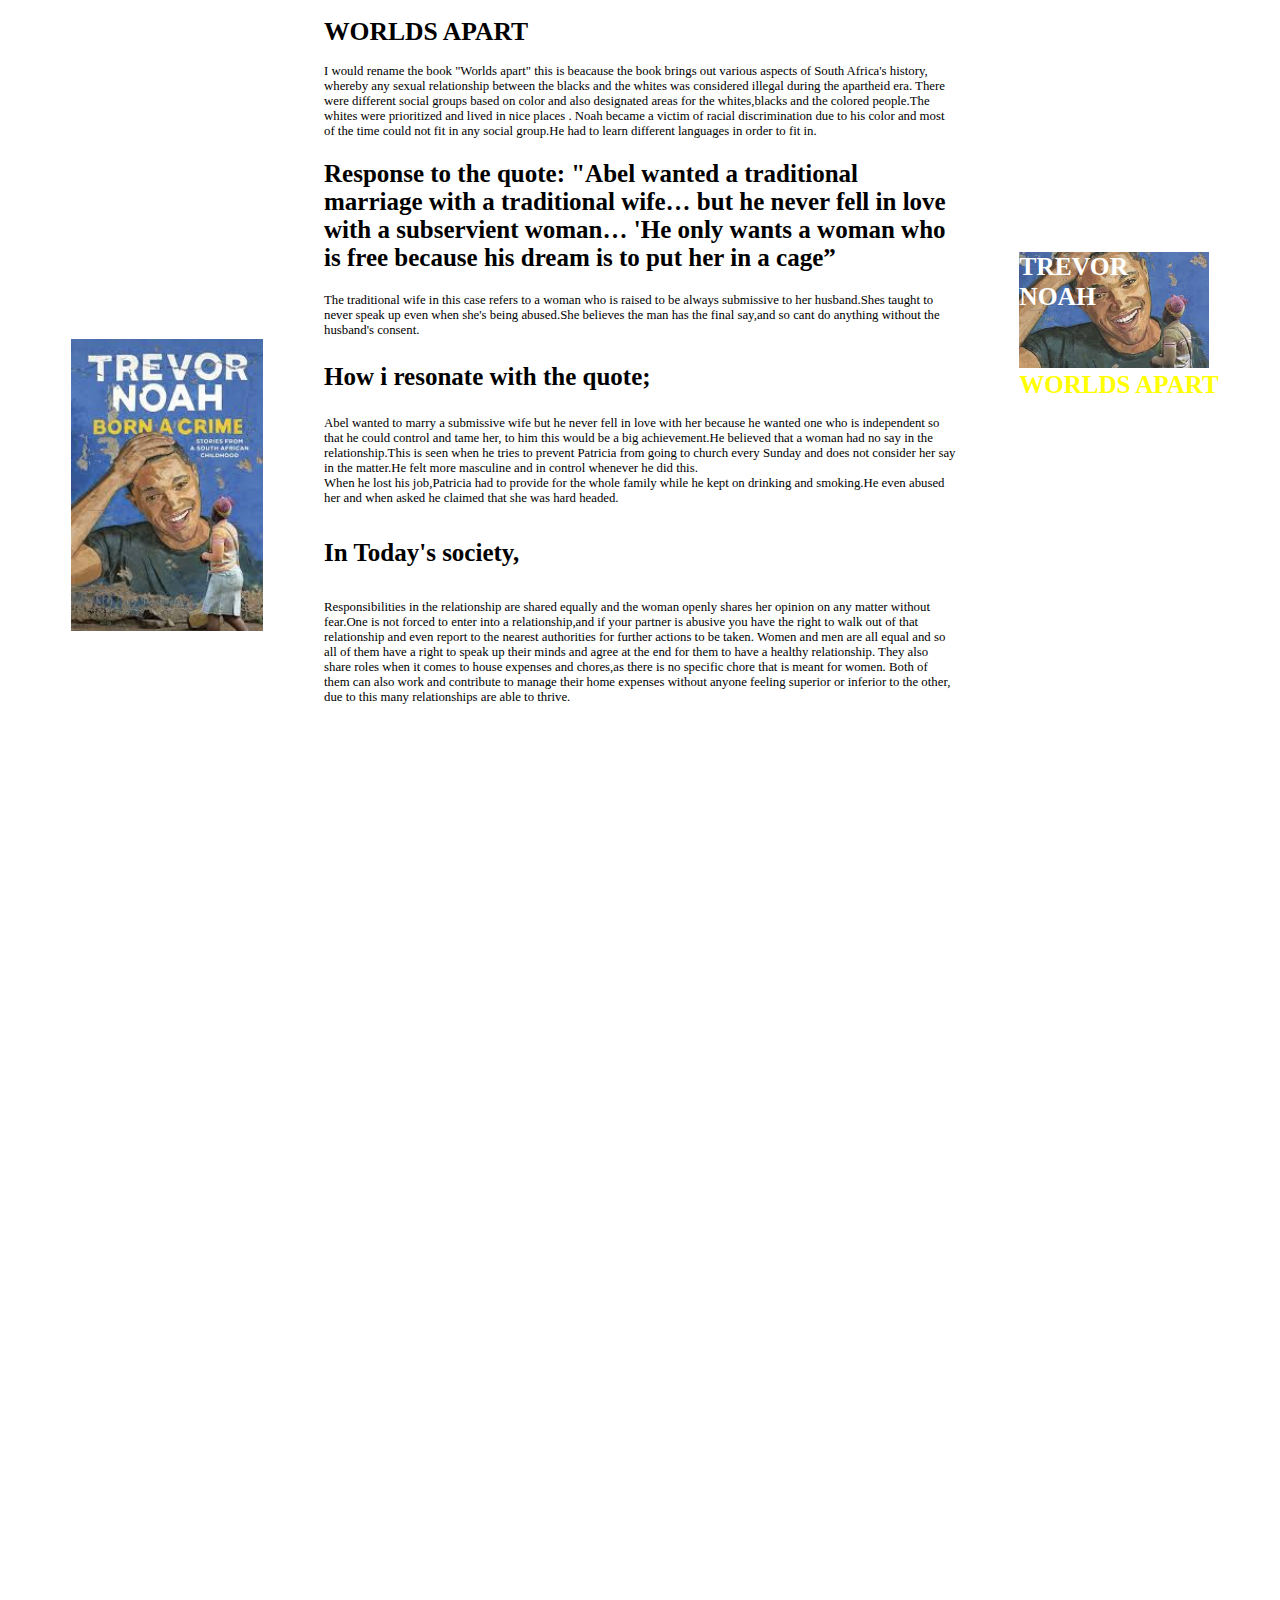
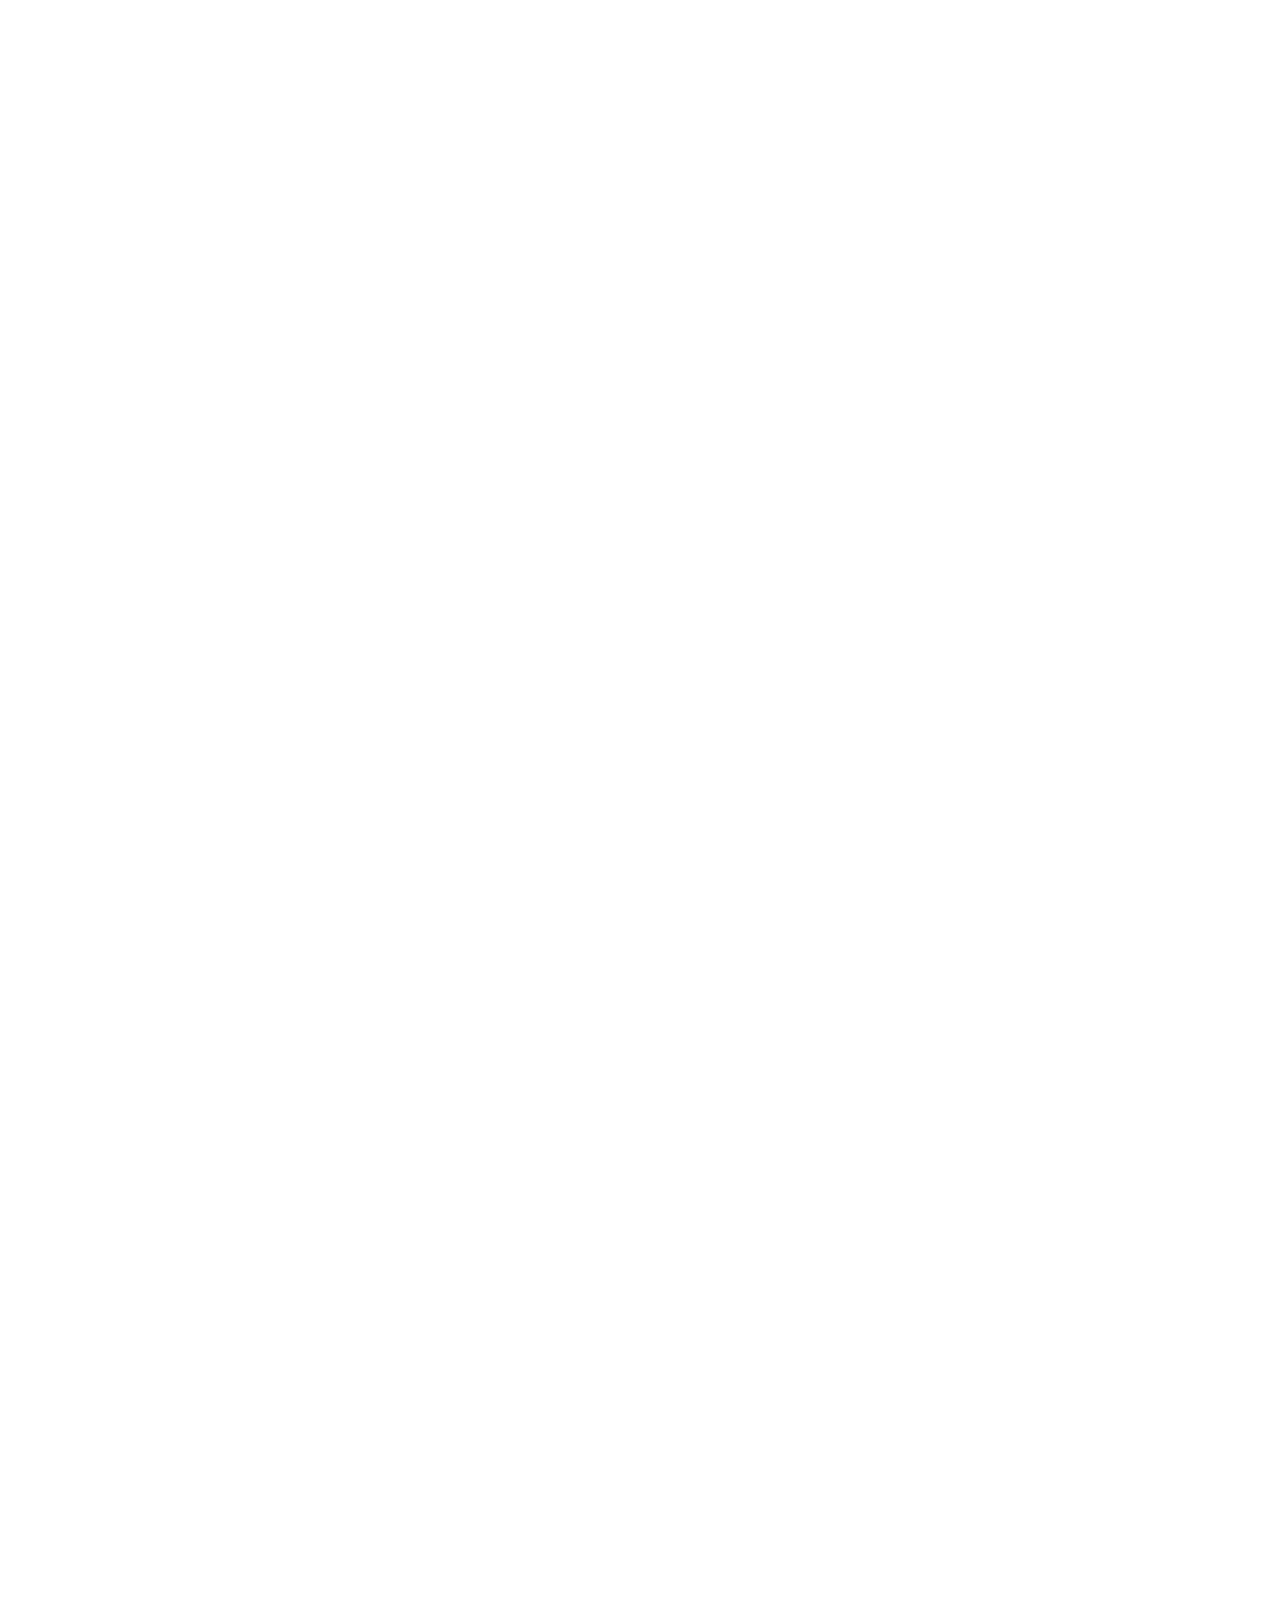
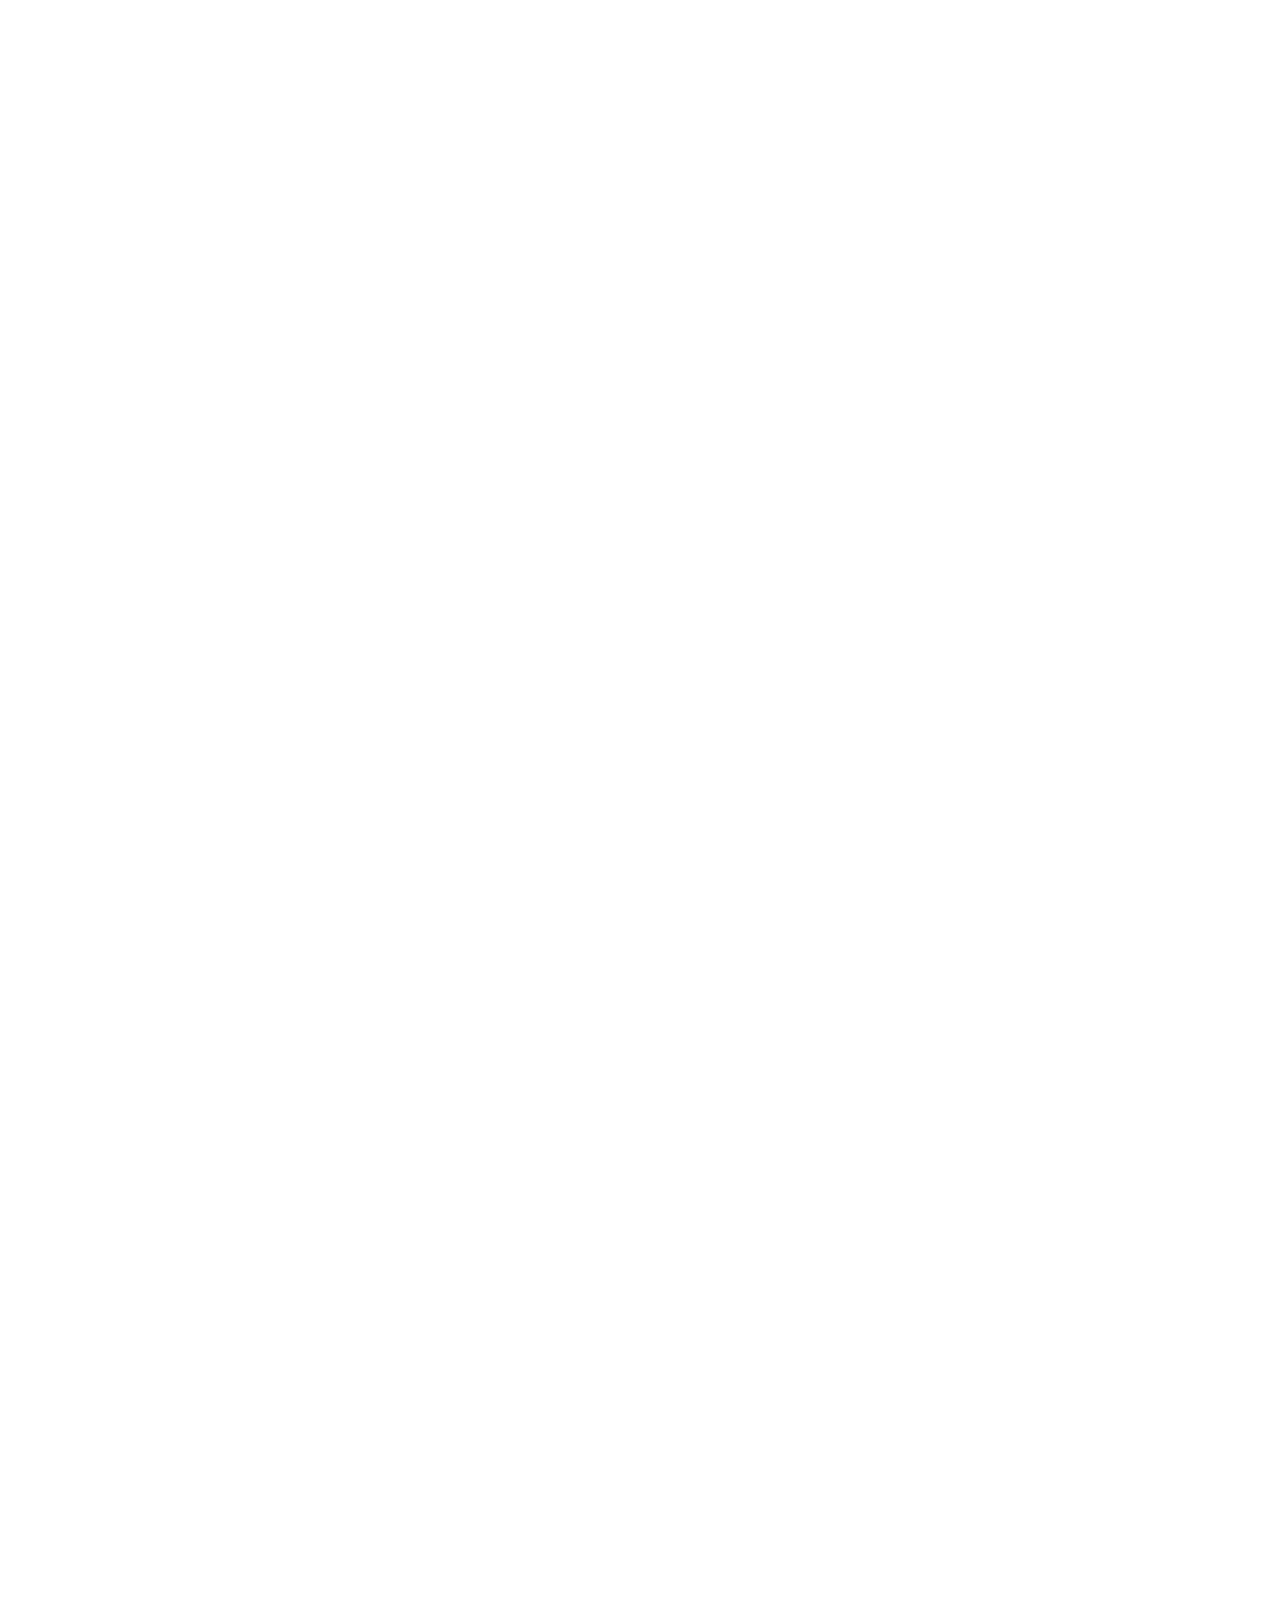
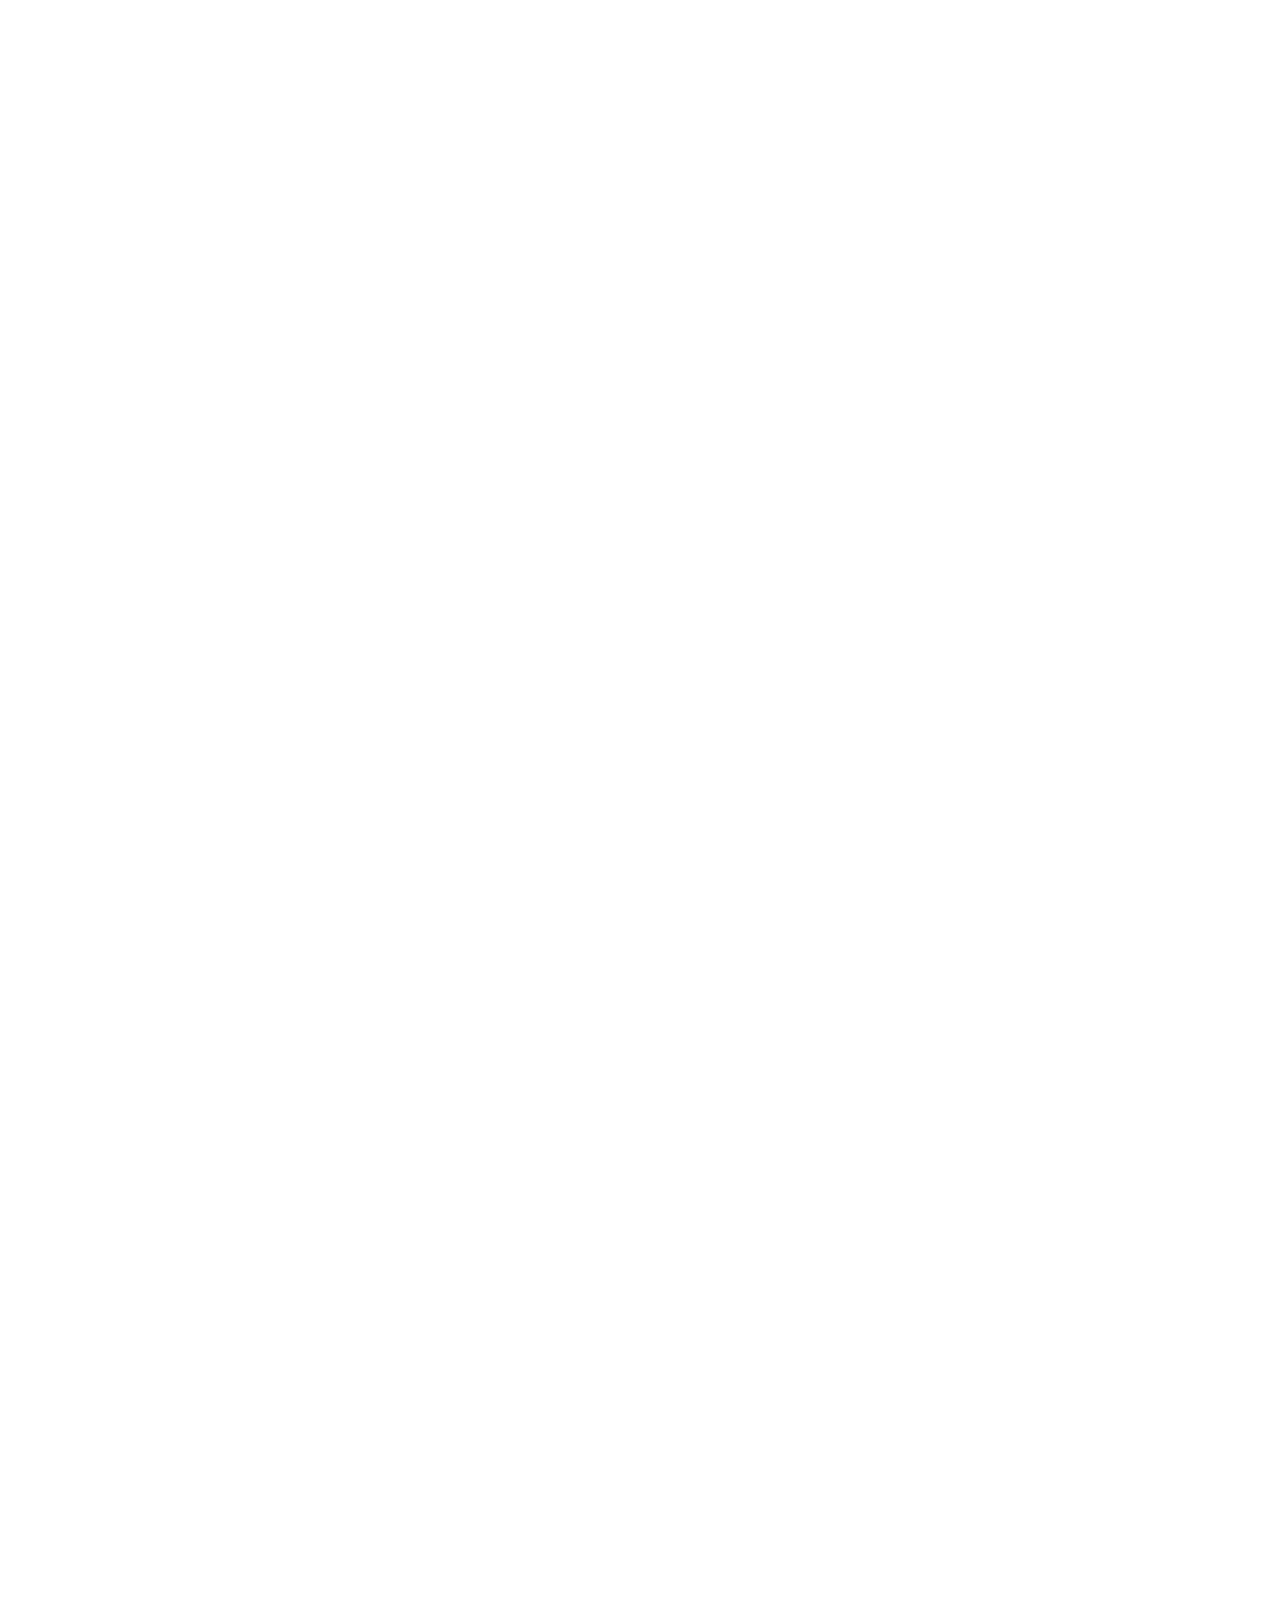
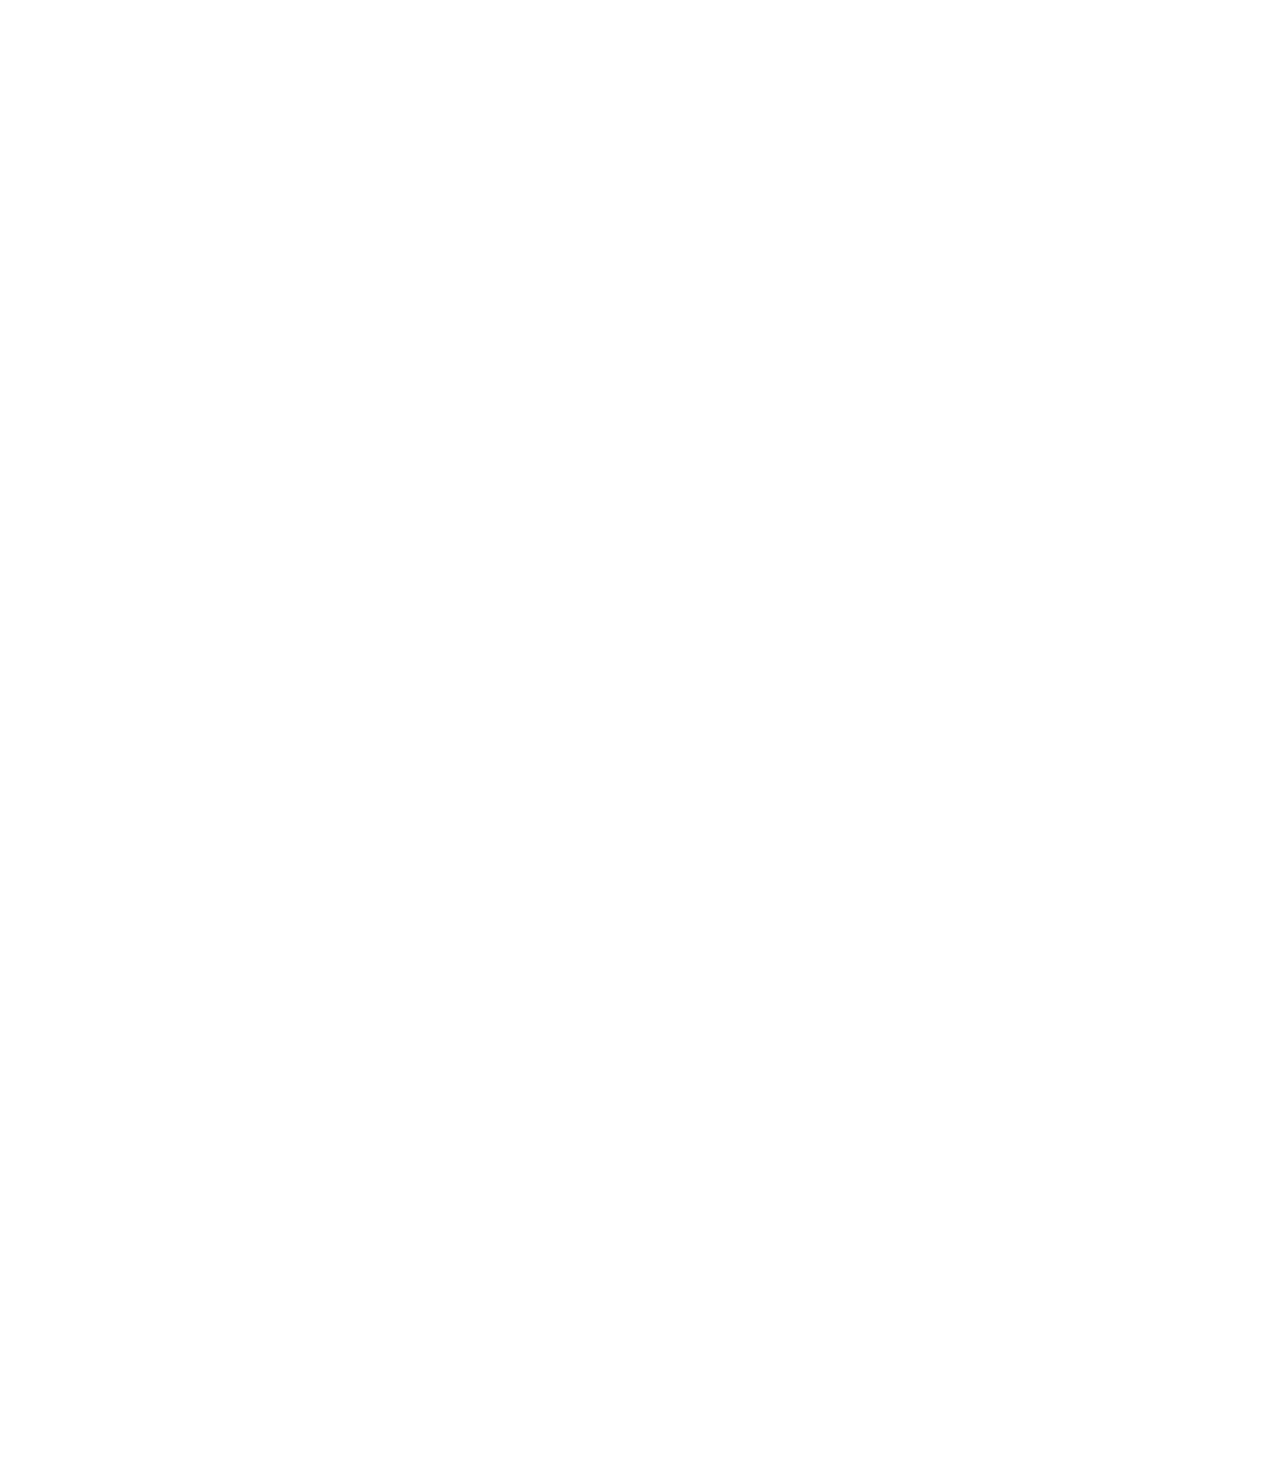
<file: index.html>
<!DOCTYPE html>
<html lang="en">
<head>
    <meta charset="UTF-8">
    <meta name="viewport" content="width=device-width, initial-scale=1.0">
    <title>Document</title>
    <link rel="stylesheet" href="style.css">
</head>
<body>
  <div class="Worlds">
    <h1>WORLDS APART</h1>
    <p>I would rename the book "Worlds apart" this is beacause the book brings out various aspects of South Africa's history, whereby any sexual relationship between the blacks and the whites was considered illegal during the apartheid era.
        There were different social groups based on color and also designated areas for the whites,blacks and the colored people.The whites were prioritized and lived in nice places .
        Noah became  a victim of racial discrimination due to his color and most of the time could not fit in any social group.He had to learn different languages in order to fit in.
        </p>

        <h2>Response to the quote: "Abel wanted a traditional marriage with a traditional wife… but he never fell in love with a subservient woman… 'He only wants a woman who is free because his dream is to put her in a cage”</h2>
        <p>The traditional wife  in this case refers to a woman who is raised to be always submissive to her husband.Shes taught  to never speak up even when she's being abused.She believes the man has the final say,and so cant do anything without the husband's consent.<br>
        <h3>How i resonate with the quote;</h3>
        Abel wanted to marry a submissive wife but he never fell in love with her because he wanted one who is independent so that he could control and tame her, to him this would be a big achievement.He believed that a woman had no say in the relationship.This is seen when he tries to prevent Patricia from going to church every Sunday and does not consider her say in the matter.He felt more masculine and in control whenever he did this.<br>
        When he lost his job,Patricia had to provide for the whole family while he kept on drinking and smoking.He even abused her and when asked he claimed that she was hard headed.<br>
        <h4>In Today's society,</h4>
        Responsibilities in the relationship are shared equally and the woman openly shares her opinion on any matter without fear.One is not  forced to enter into a relationship,and if your partner is abusive you have the right to walk out of that relationship and even report to the nearest authorities for further actions to be taken.
        Women and men are all equal and so all of them have a right to speak up their minds and agree at the end for them to have a healthy relationship. They also share roles when it comes to house expenses and chores,as there is no specific chore that is meant for women. 
        Both of them can also work and contribute to manage their home expenses without anyone feeling superior or inferior to the other, due to this many relationships are able to thrive.
       </p>
       <div class="Born-a-Crime">
       <img src="photos/tn1.jpeg" id="born"></div>
       <div class="worlds-apart">
        <!-- <img src="Images/tn2.jpeg" id="apart"> -->
        <div class="text">
            <h1>TREVOR<br>NOAH</h1>
            <h6>WORLDS APART</h6>
        </div>
    </div>
</div>

    
    
    
    
</body>
</html>
</file>
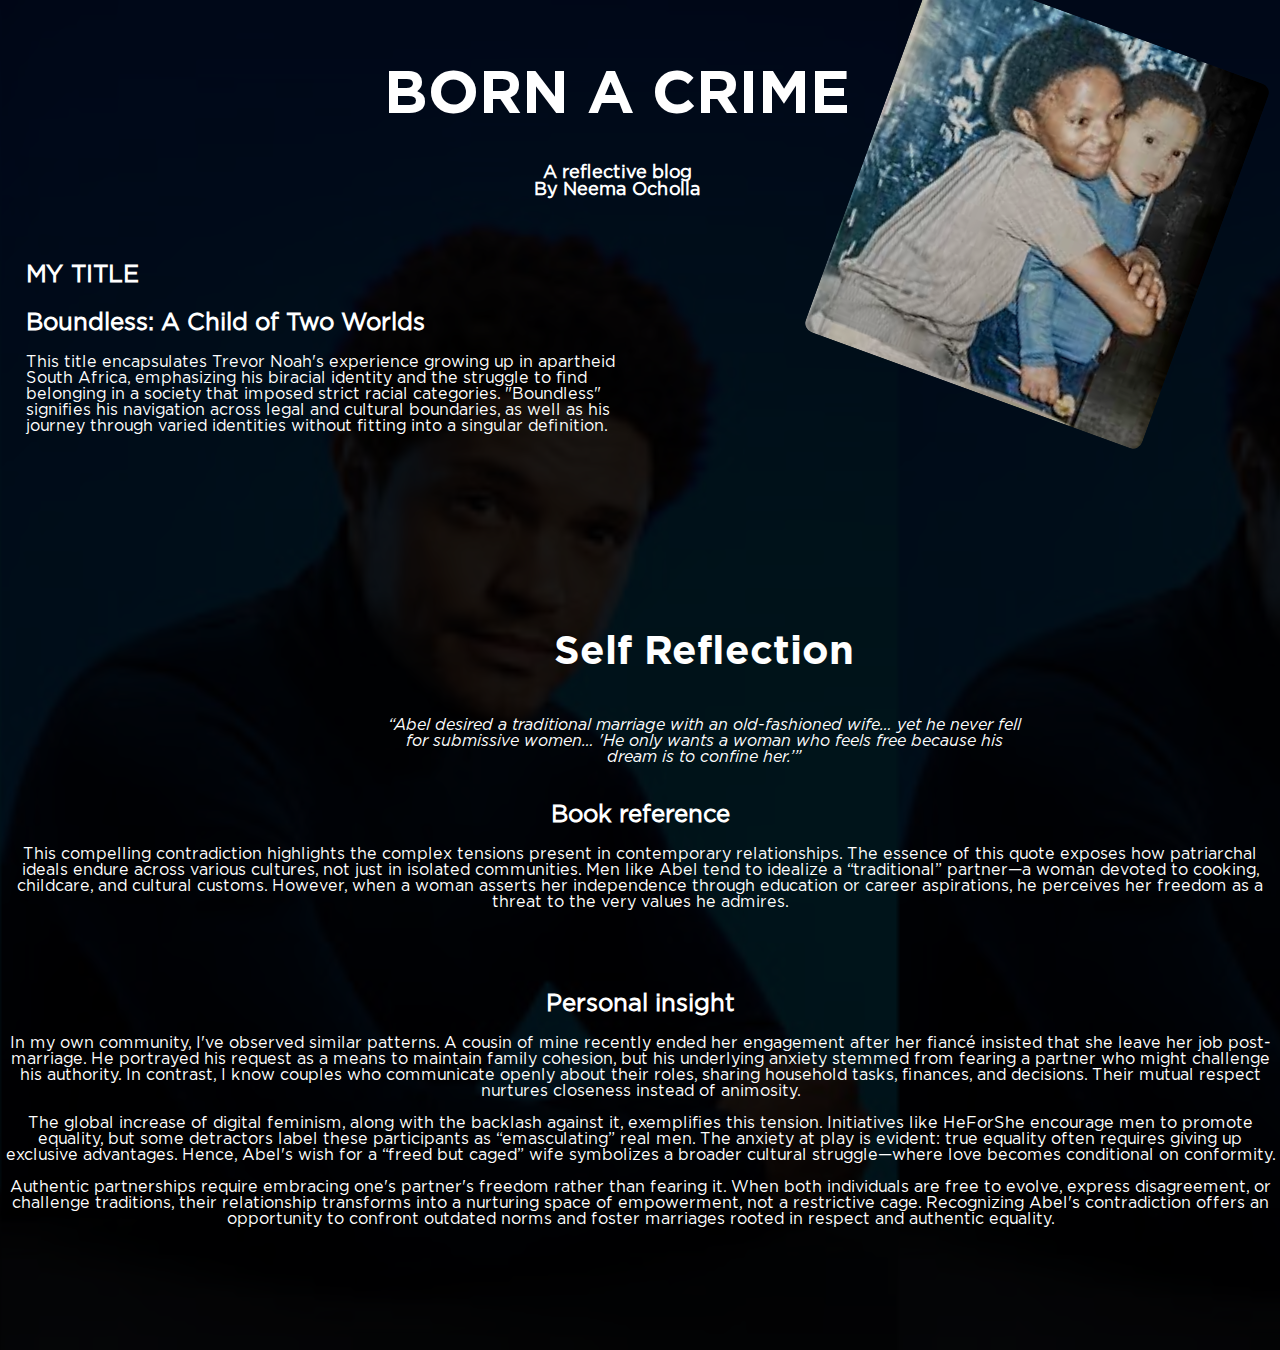
<file: blogging.html>
<!DOCTYPE html>
<html lang="en">
<head>
    <meta charset="UTF-8">
    <meta name="viewport" content="width=device-width, initial-scale=1.0">
    <title>Neema</title>
    <link rel="stylesheet" href="blogging.css">

</head>
<body>
    <div class="trevor"></div>
    <div class="blog">
        <div class="heading">
            <h1>BORN A CRIME</h1>
            <h2>A reflective blog <br><span>By Neema Ocholla</span></h2>
        </div>
        <img src="images/downloadnoahss.jpeg" alt="" id="trevor_kid">
        <div class="other_title">
            <h2>MY TITLE<br><br>Boundless: A Child of Two Worlds</h2>
            <p> This title encapsulates Trevor Noah's experience growing up in apartheid South Africa, emphasizing his biracial identity and the struggle to find belonging in a society that imposed strict racial categories. "Boundless" signifies his navigation across legal and cultural boundaries, as well as his journey through varied identities without fitting into a singular definition.</p>
        </div>
        <div class="reflections">
            <h1>Self Reflection</h1>
            <div class="quote">
                <p>“Abel desired a traditional marriage with an old-fashioned wife… yet he never fell for submissive women… 'He only wants a woman who feels free because his dream is to confine her.’” </p>
            </div>
            <div class="reference">
                <h2>Book reference</h2>
                <p>This compelling contradiction highlights the complex tensions present in contemporary relationships. The essence of this quote exposes how patriarchal ideals endure across various cultures, not just in isolated communities. Men like Abel tend to idealize a “traditional” partner—a woman devoted to cooking, childcare, and cultural customs. However, when a woman asserts her independence through education or career aspirations, he perceives her freedom as a threat to the very values he admires.</p>
            </div>
            <div class="personal">
                <h2>Personal insight</h2>
                <p>In my own community, I've observed similar patterns. A cousin of mine recently ended her engagement after her fiancé insisted that she leave her job post-marriage. He portrayed his request as a means to maintain family cohesion, but his underlying anxiety stemmed from fearing a partner who might challenge his authority. In contrast, I know couples who communicate openly about their roles, sharing household tasks, finances, and decisions. Their mutual respect nurtures closeness instead of animosity.</p>
                <p>The global increase of digital feminism, along with the backlash against it, exemplifies this tension. Initiatives like HeForShe encourage men to promote equality, but some detractors label these participants as “emasculating” real men. The anxiety at play is evident: true equality often requires giving up exclusive advantages. Hence, Abel's wish for a “freed but caged” wife symbolizes a broader cultural struggle—where love becomes conditional on conformity.</p>
                <p>Authentic partnerships require embracing one's partner's freedom rather than fearing it. When both individuals are free to evolve, express disagreement, or challenge traditions, their relationship transforms into a nurturing space of empowerment, not a restrictive cage. Recognizing Abel's contradiction offers an opportunity to confront outdated norms and foster marriages rooted in respect and authentic equality.</p>
            </div>
        </div>

    </div>
</body>
</html>
</file>
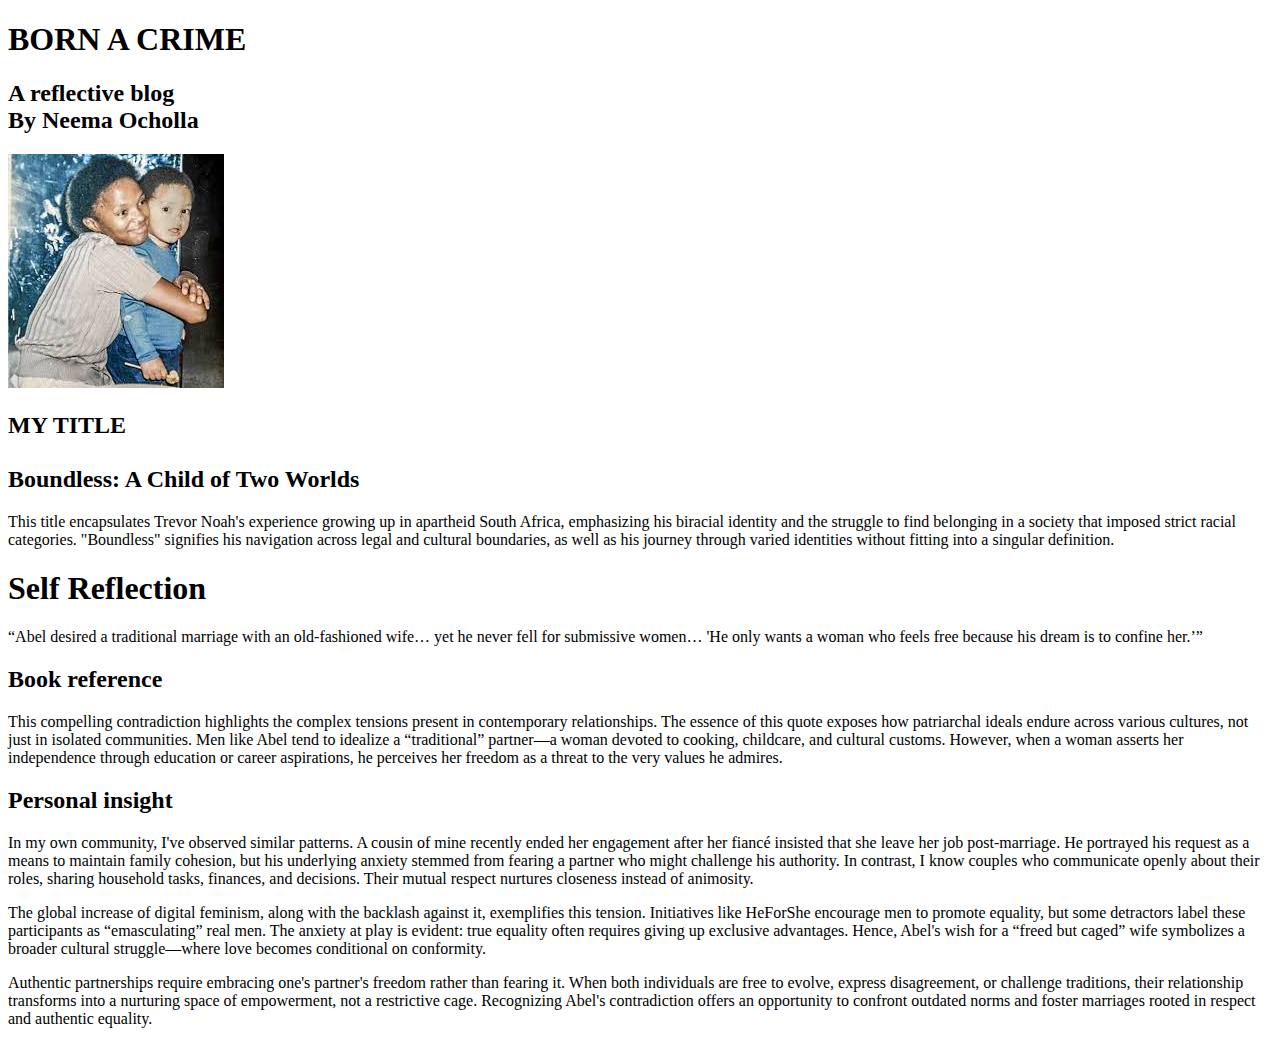
<file: blogneema.html>
<!DOCTYPE html>
<html lang="en">
<head>
    <meta charset="UTF-8">
    <meta name="viewport" content="width=device-width, initial-scale=1.0">
    <title>Neema</title>
    <link rel="stylesheet" href="blog.css">

</head>
<body>
    <div class="trevor"></div>
    <div class="blog">
        <div class="heading">
            <h1>BORN A CRIME</h1>
            <h2>A reflective blog <br><span>By Neema Ocholla</span></h2>
        </div>
        <img src="images/downloadnoahss.jpeg" alt="" id="trevor_kid">
        <div class="other_title">
            <h2>MY TITLE<br><br>Boundless: A Child of Two Worlds</h2>
            <p> This title encapsulates Trevor Noah's experience growing up in apartheid South Africa, emphasizing his biracial identity and the struggle to find belonging in a society that imposed strict racial categories. "Boundless" signifies his navigation across legal and cultural boundaries, as well as his journey through varied identities without fitting into a singular definition.</p>
        </div>
        <div class="reflections">
            <h1>Self Reflection</h1>
            <div class="quote">
                <p>“Abel desired a traditional marriage with an old-fashioned wife… yet he never fell for submissive women… 'He only wants a woman who feels free because his dream is to confine her.’” </p>
            </div>
            <div class="reference">
                <h2>Book reference</h2>
                <p>This compelling contradiction highlights the complex tensions present in contemporary relationships. The essence of this quote exposes how patriarchal ideals endure across various cultures, not just in isolated communities. Men like Abel tend to idealize a “traditional” partner—a woman devoted to cooking, childcare, and cultural customs. However, when a woman asserts her independence through education or career aspirations, he perceives her freedom as a threat to the very values he admires.</p>
            </div>
            <div class="personal">
                <h2>Personal insight</h2>
                <p>In my own community, I've observed similar patterns. A cousin of mine recently ended her engagement after her fiancé insisted that she leave her job post-marriage. He portrayed his request as a means to maintain family cohesion, but his underlying anxiety stemmed from fearing a partner who might challenge his authority. In contrast, I know couples who communicate openly about their roles, sharing household tasks, finances, and decisions. Their mutual respect nurtures closeness instead of animosity.</p>
                <p>The global increase of digital feminism, along with the backlash against it, exemplifies this tension. Initiatives like HeForShe encourage men to promote equality, but some detractors label these participants as “emasculating” real men. The anxiety at play is evident: true equality often requires giving up exclusive advantages. Hence, Abel's wish for a “freed but caged” wife symbolizes a broader cultural struggle—where love becomes conditional on conformity.</p>
                <p>Authentic partnerships require embracing one's partner's freedom rather than fearing it. When both individuals are free to evolve, express disagreement, or challenge traditions, their relationship transforms into a nurturing space of empowerment, not a restrictive cage. Recognizing Abel's contradiction offers an opportunity to confront outdated norms and foster marriages rooted in respect and authentic equality.</p>
            </div>
        </div>

    </div>
</body>
</html>
</file>
<file: style.css>
.Worlds{
font-size: 1vw;
margin: 0 25%;
width: 50%;
}

h2{
    font-size: 25px;
}

h3{
    font-size: 25px;
}

h4{
    font-size: 25px;
}

.Born-a-Crime{
    margin-left: -40%;
    margin-top: -60%;
}
                                         
.worlds-apart{
    margin-left: 70%;
    width: 20%;
}


#born{
    width: 15vw;
}
.text{
    background-image: url(photos/tn2.jpeg);
    background-size: 20%;
    height: 800vh;
    background-repeat: no-repeat;
    width: 150%;
    margin-left: -80%;
    position: relative;
    left: 190%;
    bottom: 400px;
    text-decoration: none;
    color: white;
    
    
    
    
    
}
h6{
    font-size: 25px;
    color: yellow;
}
#apart{
    margin-left: 20%;
}
body{
    overflow-x: hidden;
    overflow-y: hidden;
}

@media only screen and (max-width: 600px){

    .Worlds{
        font-size: 3vw;
        margin: 0 25%;
        width: 50%;
        }
        
        h2{
            font-size: 15px;
        }
        
        h3{
            font-size: 25px;
        }
        
        h4{
            font-size: 25px;
        }
        
        .Born-a-Crime{
            margin-left: -40%;
            margin-top: -60%;
        }
        
        .worlds-apart{
            margin-left: 70%;
            width: 20%;
        }
        
        
        #born{
            width: 10vw;
        }
        .text{
            background-image: url(photos/tn2.jpeg);
            background-size: 20%;
            height: 700vh;
            background-repeat: no-repeat;
            width: 1000%;
            position: relative;
            left: 190%;
            bottom: 400px;
            text-decoration: none;
            color: white;
            
            
            
            
            
        }
        h6{
            font-size: 25px;
            color: yellow;
        }
        #apart{
            margin-left: 20%;
        }}
</file>
<file: blogging.css>
body{
    overflow-x: hidden;
    background-color: black;
   
}
@font-face {
    font-family: gothambold;
    src: url(fonts/GothamPro-Bold.ttf);
}
@font-face{
    font-family: gotham;
    src: url(fonts/GothamPro.ttf);
}
@font-face {
    font-family: gothamitalic;
    src: url(fonts/GothamPro-Italic.ttf);
}
.trevor{
    background-image: url(images/download.jpeg);
    background-size: contain;
    background-repeat: repeat;
    filter:brightness(10%);
    width: 100%;
    height: 150vh;
}
.heading{
    color: white;
    text-align: center;
    position: absolute;
    top: 2%;
    left: 30%;
    font-family: gotham;

}
.heading h1{
    font-size: 60px;
    font-family: gothambold;
}
.heading h2{
    font-size: 18px;
}
#trevor_kid{
    position: absolute;
    width: 28%;
    top: 1%;
    left: 67%;
    border-radius: 10px;
    transform: rotate(20deg);
    filter: brightness(80%);
}
.other_title{
    color: white;
    position: absolute;
    width: 50%;
    top: 18%;
    margin-left:2% ;
    font-family: gotham;
}
.reflections h1{
    color: white;
    font-family: gothambold;
    width: 50%;
    position: absolute;
    top: 45%;
    left: 30%;
    font-size: 40px;
    text-align: center;

}
.quote{
    font-family: gothamitalic;
    color: white;
    position: absolute;
    width: 50%;
    top: 52%;
    left: 30%;
    text-align: center;
}
.reference{
    color: white;
    font-family: gotham;
    text-align: center;
    position: absolute;
    top: 58%;
   

}
.personal{
    color: white;
    position: absolute;
    top: 72%;
    left: 0%;
    font-family: gotham;
    text-align: center;
}
@media screen and (max-width:600px){
    body {
      margin: 0;
      width: 100%;
      padding: 0;
      position: relative;
      height: 100%;
  }

}
  @media screen and (min-width: 601px) and (max-width: 768px) {
    body {
      margin: 0;
      padding: 0;
      position: relative;
      height: 100%;
      width: 100%;
  }
  h1 {
    font-size: 1.5rem;
  }
  h1 {
    font-size: 2rem;
  }
  }

  @media screen and (min-width: 769px) {
    body {
      margin: 0;
      padding: 0;
      position: relative;
      height: 100%;
      width: 100%;
  }
  }
</file>
<file: blog.css>
header {
    background: #4040ac;
    padding-left: 8px;
    color: white;
    padding-right: 8px;
    display: flex;
    justify-content: space-between;
    align-items: center;
    position: sticky;
    top: 0;
    z-index: 1000;
}

header h1 {
    font-size: 1.8rem;
}

.nav-links {
    list-style: none;
    display: flex;
    gap: 80px;
    position: sticky;
    font-size: 1.3em;
    font-weight: 700;
    color: white;
}

.nav-links li a:hover {
    color: #e27228;
}

.home-section {
    background: linear-gradient(45deg, #698aac, #da7e41);
    color: white;
    text-align: center;
    padding: 1rem 2rem;
}

.home-section h2 {
    font-size: 2.5rem;
    margin-bottom: 1.5rem;
}

.home-section a{
    text-decoration: none;
}

.cta-button {
    background: white;
    color: #e2742a;
    padding: 0.8rem 1.5rem;
    border-radius: 30px;
    font-weight: bold;
    transition: background 0.3s;
}

.cta-button:hover {
    background: #d46922;
    color: white;
}

.blog-section {
    padding: 4rem 2rem;
    background: #f9f9f9;
}

.blog-section h2{
    padding-left: 40px;
    font-size: 1.7em;
}

.blog-post {
    background: white;
    padding: 2rem;
    border-radius: 10px;
    margin-top: 2rem;
    box-shadow: 0 4px 8px rgba(0,0,0,0.1);
    font-size: 1.4em;
}

.read-more {
    display: inline-block;
    margin-top: 1rem;
    color: #003366;
    font-weight: bold;
}

.reviews-section {
    padding: 4rem 2rem;
}

.reviews-section h2{
    font-size: 1.7em;
    padding-left: 40px;
}

.reviews-section h4{
    font-size: larger;
}

.book-grid {
    display: grid;
    grid-template-columns: repeat(auto-fit, minmax(150px, 1fr));
    gap: 2rem;
    margin-top: 2rem;
}

.book-card {
    background: white;
    border-radius: 10px;
    overflow: hidden;
    box-shadow: 0 4px 8px rgba(0,0,0,0.1);
    text-align: center;
    padding: 1rem;
    transition: transform 0.3s;
}

.book-card img {
    width: 100%;
    height: 400px;
    object-fit: cover;
    padding-bottom: 20px;
    border-bottom: 2px solid #ff6600;
}

.book-card:hover {
    transform: translateY(-10px);
}

.about-section {
    padding: 4rem 2rem;
    background: #ff6600;
    color: white;
    text-align: center;
}

.footer {
    background: #003366;
    color: white;
    text-align: center;
    padding: 1rem;
}

.book-flip {
    display: flex;
    justify-content: center;
    margin-top: 2rem;
    perspective: 1000px;
}

.book-flip img {
    width: 120px;
    height: auto;
    animation: flipBook 4s infinite alternate ease-in-out;
    transform-style: preserve-3d;
}

@keyframes flipBook {
    0% {
        transform: rotateY(0deg);
    }
    100% {
        transform: rotateY(180deg);
    }
}

@media (max-width: 768px) {
    .nav-links {
        flex-direction: column;
        background: #003366;
        position: absolute;
        top: 60px;
        right: 0;
        width: 50%;
        display: none;
    }

    .nav-links.active {
        display: flex;
    }

    header {
        flex-direction: column;
        align-items: flex-start;
    }
}

@media (max-width: 480px) {
    .home-section h2 {
        font-size: 2rem;
    }

    .book-card img {
        height: 150px;
    }
}
</file>
